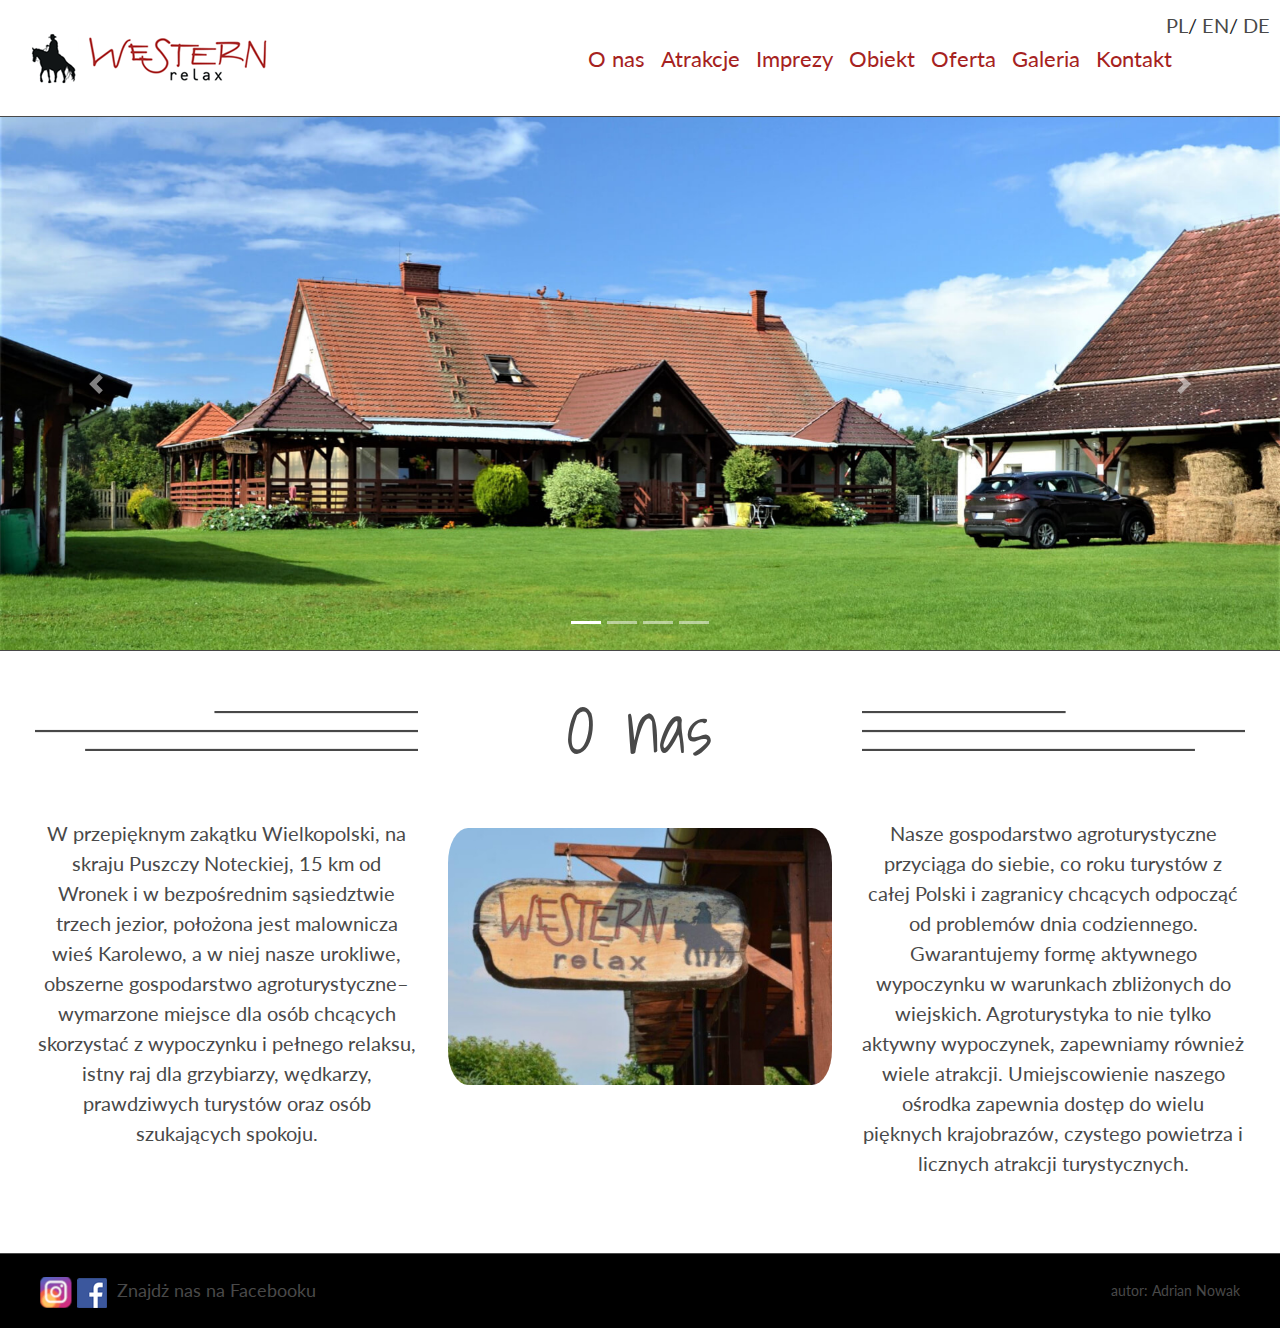
<file: WesternRelax/index.html>
<!DOCTYPE html>
<html lang="pl">
    <head>
        <meta charset="utf-8"/>
        <meta name="viewport" content="width=device-width, initial-scale=1, shrink-to-fit=no">
        
        <title>Western Relax</title>
        <meta name="description" content="Pensjonat, noclegi i pokoje Wronki. Agroturystyka i wypoczynek na łonie natury. Zapraszamy!"/>
        <meta name="keywords" content="agroturystyka Wronki, noclegi Wronki, pokoje Wronki, pensjonat Wronki"/>
       
        <link rel="alternate" hreflang="pl" href="http://western-relax.pl" />
        <link rel="alternate" hreflang="en" href="http://western-relax.pl/en.html" />
        <link rel="alternate" hreflang="de" href="http://western-relax.pl/de.html" />
        <link rel="alternate" hreflang="x-default" href="http://western-relax.pl" />
        
        <link href="https://fonts.googleapis.com/css?family=Lato|Shadows+Into+Light&amp;subset=latin-ext" rel="stylesheet"/>
        <link rel="stylesheet" href="css/bootstrap.min.css"/>
        <link rel="stylesheet" type="text/css" href="css/style.css"/>

    </head>
    
    <body>
        <header>
            <div id="nav">
                <nav class="navbar navbar-expand-lg navbar-light">

                    <a class="navbar-brand" href="http://western-relax.pl">
                        <img src="img/logo.png" alt="logo-wester-relax"/>
                    </a>

                    <button class="navbar-toggler" data-toggle="collapse" data-target="#button-target">
                        <span class="navbar-toggler-icon"></span>
                    </button>

                    <div id="lang">
                        <a href="http://western-relax.pl">PL</a>/
                        <a href="http://western-relax.pl/en.html">EN</a>/
                        <a href="http://western-relax.pl/de.html">DE</a>
                    </div>

                    <div class="collapse navbar-collapse" id="button-target">
                        <ul class="navbar-nav">
                            <li class="nav-item">
                                <a class="nav-link" id="link1" href="index.html">O nas</a>
                            </li>
                            <li class="nav-item">
                                 <a class="nav-link" id="link2" href="atrakcje.html">Atrakcje</a>
                            </li>
                            <li class="nav-item">
                                <a class="nav-link" id="link3" href="imprezy.html">Imprezy</a>
                            </li>
                            <li class="nav-item">
                                <a class="nav-link" id="link4" href="obiekt.html">Obiekt</a>
                            </li>
                            <li class="nav-item">
                                <a class="nav-link" id="link5" href="oferta.html">Oferta</a>
                            </li>
                            <li class="nav-item">
                                <a class="nav-link" id="link6" href="galeria.html">Galeria</a>
                            </li>
                            <li class="nav-item">
                                <a class="nav-link" id="link7" href="kontakt.html">Kontakt</a>
                             </li>
                        </ul>
                    </div>
                </nav>
            </div>
        </header>

        <div id="carousel" class="carousel slide" data-ride="carousel">
            <ol class="carousel-indicators">
                <li data-target="#carousel" data-slide-to="0" class="active"></li>
                <li data-target="#carousel" data-slide-to="1"></li>
                <li data-target="#carousel" data-slide-to="2"></li>
                <li data-target="#carousel" data-slide-to="3"></li>
            </ol>
             <div class="carousel-inner">
                <div class="carousel-item active">
                    <img class="d-block w-100 normalSizeImage" src="img/slider/1.JPG" alt="First slide">
                    <img class="d-block w-100 bigSizeImage" src="img/slider/1m.JPG" alt="First slide">
                </div>
                 <div class="carousel-item">
                    <img class="d-block w-100 normalSizeImage" src="img/slider/2.JPG" alt="Secend slide">
                    <img class="d-block w-100 bigSizeImage" src="img/slider/2m.JPG" alt="Secend slide">
                 </div>
                 <div  class="carousel-item">
                     <img class="d-block w-100 normalSizeImage" src="img/slider/3.JPG" alt="Third slide">
                     <img class="d-block w-100 bigSizeImage" src="img/slider/3m.JPG" alt="Third slide">
                 </div>
                 <div class="carousel-item">
                     <img class="d-block w-100 normalSizeImage" src="img/slider/4.JPG" alt="Fourth slide">
                     <img class="d-block w-100 bigSizeImage" src="img/slider/4m.JPG" alt="Fourth slide">
                 </div>
             </div>
              <a class="carousel-control-prev" href="#carousel" role="button" data-slide="prev">
                <span class="carousel-control-prev-icon" aria-hidden="true"></span>
                <span class="sr-only">Previous</span>
             </a>
             <a class="carousel-control-next" href="#carousel" role="button" data-slide="next">
                <span class="carousel-control-next-icon" aria-hidern="true"></span>
                <span class="sr-only">Next</span>
            </a>
        </div>

        
        <section>
            <div class="container-fluid">
                <article id="oNas">
                    <header>
                        <div class="row">
                                <img class="col-4" src="img/ozdoba/szaryL.png" alt=" "/>
                                <h1 class="col-4">O nas</h1>
                                <img class="col-4" src="img/ozdoba/szaryR.png" alt=" "/>
                        </div>
                    </header>
                    <id class="tresc">
                        <div class="row">
                            <div class="col-lg-4">
                                W przepięknym zakątku Wielkopolski, na skraju Puszczy Noteckiej, 15 km od Wronek i w bezpośrednim sąsiedztwie trzech jezior, położona jest malownicza wieś Karolewo, a w niej  nasze urokliwe, obszerne gospodarstwo agroturystyczne– wymarzone miejsce dla osób chcących skorzystać z wypoczynku i pełnego relaksu, istny raj dla grzybiarzy, wędkarzy, prawdziwych turystów oraz osób szukających spokoju.
                            </div>
                            <img class="col-lg-4 col-sm-8 offset-sm-2 offset-md-2 offset-lg-0" src="img/inne/oNas.jpg" alt="znak-Western-Relax"/>
                            <div class="col-lg-4">
                                Nasze gospodarstwo agroturystyczne przyciąga do siebie, co roku turystów z całej Polski i zagranicy chcących odpocząć od problemów dnia codziennego. Gwarantujemy formę aktywnego wypoczynku w warunkach zbliżonych do wiejskich.  Agroturystyka to nie tylko aktywny wypoczynek, zapewniamy również wiele atrakcji. Umiejscowienie naszego ośrodka zapewnia dostęp do wielu pięknych krajobrazów, czystego powietrza i licznych atrakcji turystycznych.
                            </div>
                        </div>
                    </id>
                </article>
            </div>
            <footer>
                     <a target="_blank" rel="noopener noreferrer" href="https://www.instagram.com/western_relax/"><img alt="logo-instagram" src="img/inne/instagram.png"></a>
                    <a target="_blank" rel="noopener noreferrer" href="http://www.facebook.com/WesternRelax"><img alt="logo-Facebooku" src="img/inne/facebook.png"><span>Znajdż nas na Facebooku</span></a>
                    <a class="autor" target="_blank" rel="noopener noreferrer" href="http://www.adrian-nowak.pl">Adrian Nowak</a><span class="autor">autor:</span>
            </footer>
        </section>
        
       
        <script src="js/jquery-3.3.1.min.js"></script>
        <script src="js/popper.min.js"></script>
        <script src="js/bootstrap.min.js"></script>      

    </body>
</html>
</file>
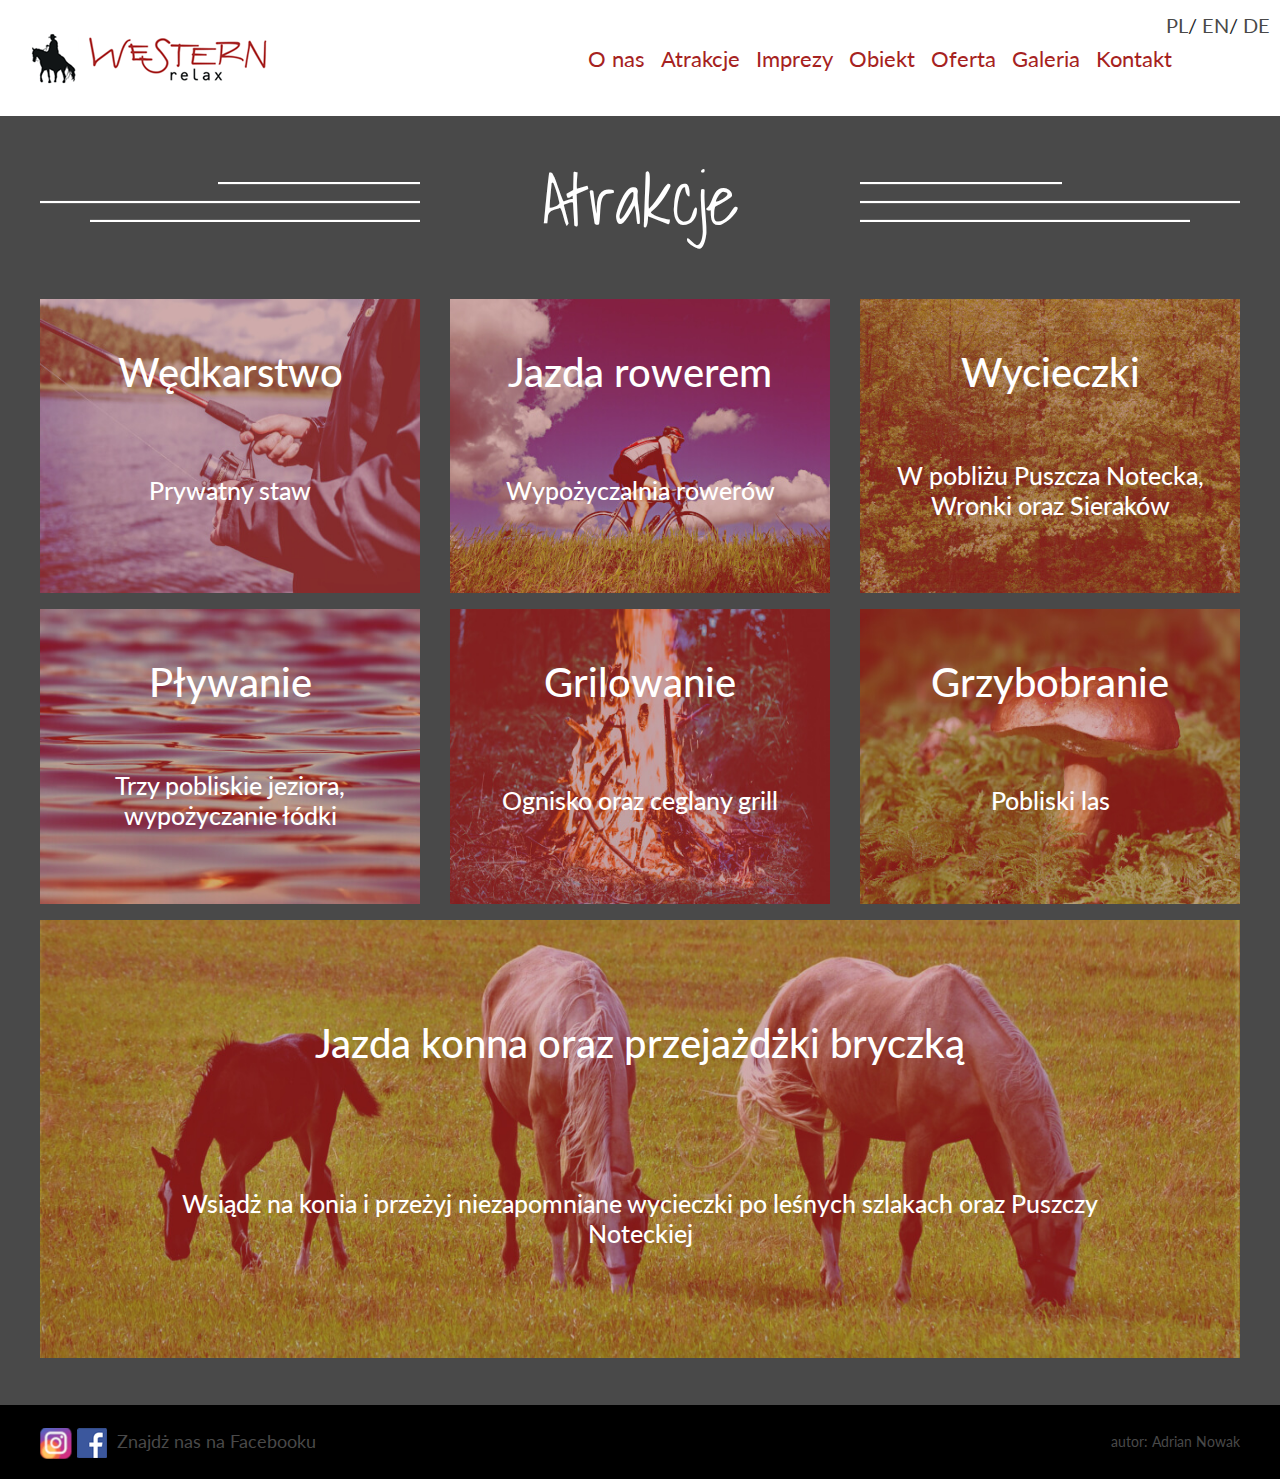
<file: WesternRelax/atrakcje.html>
<!DOCTYPE html>
<html lang="pl">
    <head>
        <meta charset="utf-8"/>
        <meta name="viewport" content="width=device-width, initial-scale=1, shrink-to-fit=no">
        
        <title>Western Relax</title>
        <meta name="description" content="Pensjonat, noclegi i pokoje Wronki. Agroturystyka i wypoczynek na łonie natury. Zapraszamy!"/>
        <meta name="keywords" content="agroturystyka Wronki, noclegi Wronki, pokoje Wronki, pensjonat Wronki"/>
       
        <link rel="alternate" hreflang="pl" href="http://western-relax.pl" />
        <link rel="alternate" hreflang="en" href="http://western-relax.pl/en.html" />
        <link rel="alternate" hreflang="de" href="http://western-relax.pl/de.html" />
        <link rel="alternate" hreflang="x-default" href="http://western-relax.pl" />
        
        <link href="https://fonts.googleapis.com/css?family=Lato|Shadows+Into+Light&amp;subset=latin-ext" rel="stylesheet"/>
        <link rel="stylesheet" href="css/bootstrap.min.css"/>
        <link rel="stylesheet" type="text/css" href="css/style.css"/>

    </head>
    
    <body>
        <header>
            <div id="nav">
                <nav class="navbar navbar-expand-lg navbar-light">

                    <a class="navbar-brand" href="http://western-relax.pl">
                        <img src="img/logo.png" alt="logo-wester-relax"/>
                    </a>

                    <button class="navbar-toggler" data-toggle="collapse" data-target="#button-target">
                        <span class="navbar-toggler-icon"></span>
                    </button>

                    <div id="lang">
                        <a href="http://western-relax.pl">PL</a>/
                        <a href="http://western-relax.pl/en.html">EN</a>/
                        <a href="http://western-relax.pl/de.html">DE</a>
                    </div>

                    <div class="collapse navbar-collapse" id="button-target">
                        <ul class="navbar-nav">
                            <li class="nav-item">
                                <a class="nav-link" id="link1" href="index.html">O nas</a>
                            </li>
                            <li class="nav-item">
                                 <a class="nav-link" id="link2" href="atrakcje.html">Atrakcje</a>
                            </li>
                            <li class="nav-item">
                                <a class="nav-link" id="link3" href="imprezy.html">Imprezy</a>
                            </li>
                            <li class="nav-item">
                                <a class="nav-link" id="link4" href="obiekt.html">Obiekt</a>
                            </li>
                            <li class="nav-item">
                                <a class="nav-link" id="link5" href="oferta.html">Oferta</a>
                            </li>
                            <li class="nav-item">
                                <a class="nav-link" id="link6" href="galeria.html">Galeria</a>
                            </li>
                            <li class="nav-item">
                                <a class="nav-link" id="link7" href="kontakt.html">Kontakt</a>
                             </li>
                        </ul>
                    </div>
                </nav>
            </div>
        </header>

        <section>
            <article id="atrakcje">
                    <header>
                        <div class="row">
                                <img class="col-4" src="img/ozdoba/bialyL.png" alt=" "/>
                                <h1 class="col-4">Atrakcje</h1>
                                <img class="col-4" src="img/ozdoba/bialyR.png" alt=" "/>
                        </div>
                    </header>
                    <div class="tresc">
                        <div class="row">
                                <figure class="col-lg-4 col-sm-6">
                                    <img src="img/atrakcje/fishingQ.jpg" alt="rybak"/>
                                    <h3>Wędkarstwo</h3>
                                    <h4>Prywatny staw</h4>
                                </figure>
                            
                                <figure class="col-lg-4 col-sm-6">
                                    <img src="img/atrakcje/bicyclistQ.jpg" alt="rowerzysta"/>
                                    <h3>Jazda rowerem</h3>
                                    <h4>Wypożyczalnia rowerów</h4>
                                </figure>
                           
                                <figure class="col-lg-4 col-sm-6">
                                    <img src="img/atrakcje/treeQ.jpg" alt="las"/>
                                    <h3>Wycieczki</h3>
                                    <h4>W pobliżu Puszcza Notecka, Wronki oraz Sieraków</h4>
                                </figure>
                            
                                <figure class="col-lg-4 col-sm-6">
                                    <img src="img/atrakcje/waterQ.jpg" alt="woda"/>
                                    <h3>Pływanie</h3>
                                    <h4>Trzy pobliskie jeziora, wypożyczanie łódki</h4>
                                </figure>
                   
                                <figure class="col-lg-4 col-sm-6">
                                    <img src="img/atrakcje/bonfireQ.jpg" alt="płomień"/>
                                   <h3>Grilowanie</h3>
                                    <h4>Ognisko oraz ceglany grill</h4>
                                </figure>
                            
                                <figure class="col-lg-4 col-sm-6">
                                    <img src="img/atrakcje/mushroomsQ.jpg" alt="grzyb"/>
                                    <h3>Grzybobranie</h3>
                                    <h4>Pobliski las</h4>
                                </figure>
                            
                                <figure class="col-12">
                                    <img class="normalSizeImage" src="img/atrakcje/horsesQ.JPG" alt="konie"/>
                                    <img  class="bigSizeImage" src="img/atrakcje/horsesQBig.JPG" alt="konie"/>
                                    <h3>Jazda konna oraz przejażdżki bryczką</h3>
                                    <h4>Wsiądż na konia i przeżyj niezapomniane wycieczki po leśnych szlakach oraz Puszczy Noteckiej</h4>
                                </figure>
                        </div>
                    </div>
                </article>
            <footer>
                     <a target="_blank" rel="noopener noreferrer" href="https://www.instagram.com/western_relax/"><img alt="logo-instagram" src="img/inne/instagram.png"></a>
                    <a target="_blank" rel="noopener noreferrer" href="http://www.facebook.com/WesternRelax"><img alt="logo-Facebooku" src="img/inne/facebook.png"><span>Znajdż nas na Facebooku</span></a>
                    <a class="autor" target="_blank" rel="noopener noreferrer" href="http://www.adrian-nowak.pl">Adrian Nowak</a><span class="autor">autor:</span>
            </footer>
        </section>
        
       
        <script src="js/jquery-3.3.1.min.js"></script>
        <script src="js/popper.min.js"></script>
        <script src="js/bootstrap.min.js"></script>      

    </body>
</html>
</file>
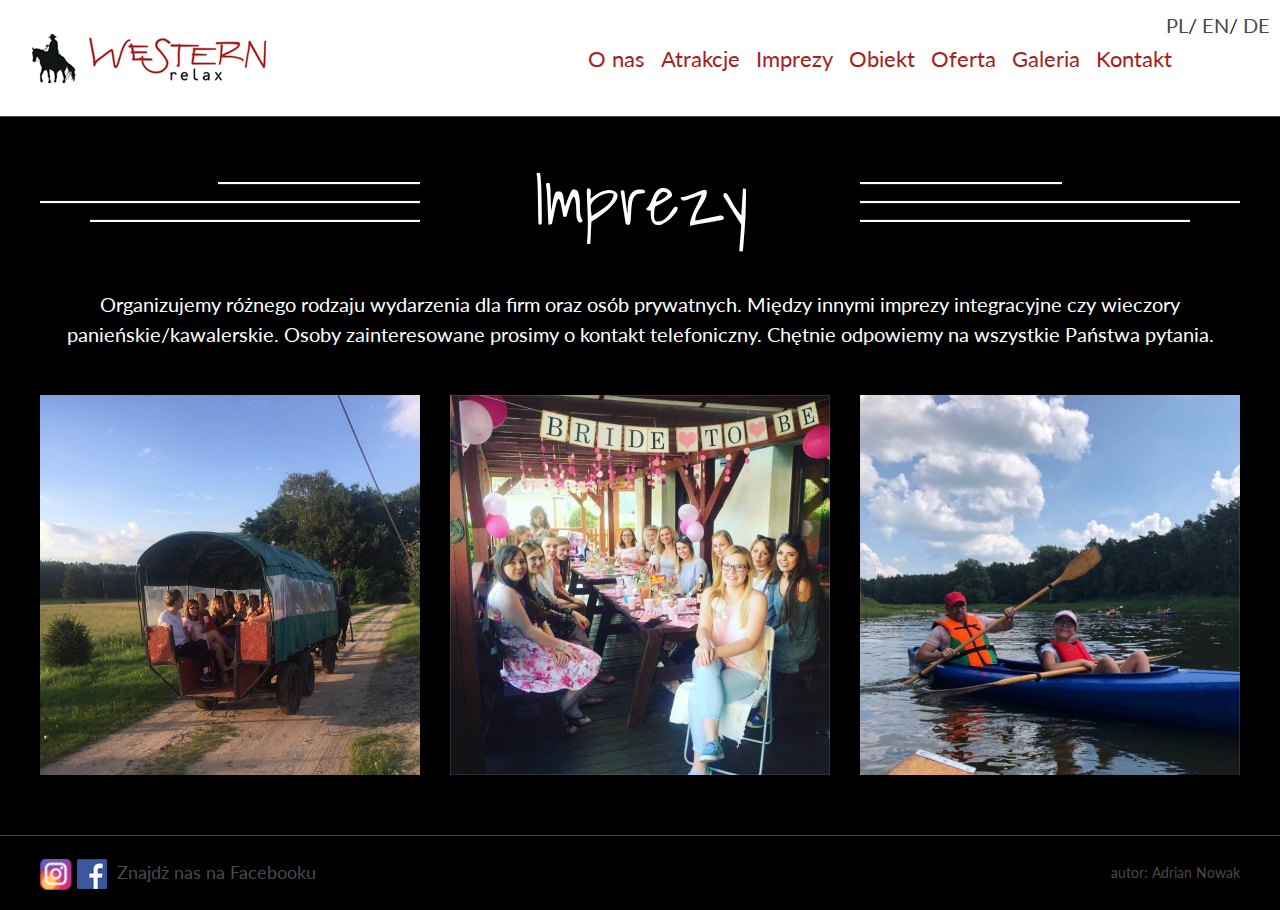
<file: WesternRelax/imprezy.html>
<!DOCTYPE html>
<html lang="pl">
    <head>
        <meta charset="utf-8"/>
        <meta name="viewport" content="width=device-width, initial-scale=1, shrink-to-fit=no">
        
        <title>Western Relax</title>
        <meta name="description" content="Pensjonat, noclegi i pokoje Wronki. Agroturystyka i wypoczynek na łonie natury. Zapraszamy!"/>
        <meta name="keywords" content="agroturystyka Wronki, noclegi Wronki, pokoje Wronki, pensjonat Wronki"/>
       
        <link rel="alternate" hreflang="pl" href="http://western-relax.pl" />
        <link rel="alternate" hreflang="en" href="http://western-relax.pl/en.html" />
        <link rel="alternate" hreflang="de" href="http://western-relax.pl/de.html" />
        <link rel="alternate" hreflang="x-default" href="http://western-relax.pl" />
        
        <link href="https://fonts.googleapis.com/css?family=Lato|Shadows+Into+Light&amp;subset=latin-ext" rel="stylesheet"/>
        <link rel="stylesheet" href="css/bootstrap.min.css"/>
        <link rel="stylesheet" type="text/css" href="css/style.css"/>

    </head>
    
    <body>
        <header>
            <div id="nav">
                <nav class="navbar navbar-expand-lg navbar-light">

                    <a class="navbar-brand" href="http://western-relax.pl">
                        <img src="img/logo.png" alt="logo-wester-relax"/>
                    </a>

                    <button class="navbar-toggler" data-toggle="collapse" data-target="#button-target">
                        <span class="navbar-toggler-icon"></span>
                    </button>

                    <div id="lang">
                        <a href="http://western-relax.pl">PL</a>/
                        <a href="http://western-relax.pl/en.html">EN</a>/
                        <a href="http://western-relax.pl/de.html">DE</a>
                    </div>

                    <div class="collapse navbar-collapse" id="button-target">
                        <ul class="navbar-nav">
                            <li class="nav-item">
                                <a class="nav-link" id="link1" href="index.html">O nas</a>
                            </li>
                            <li class="nav-item">
                                 <a class="nav-link" id="link2" href="atrakcje.html">Atrakcje</a>
                            </li>
                            <li class="nav-item">
                                <a class="nav-link" id="link3" href="imprezy.html">Imprezy</a>
                            </li>
                            <li class="nav-item">
                                <a class="nav-link" id="link4" href="obiekt.html">Obiekt</a>
                            </li>
                            <li class="nav-item">
                                <a class="nav-link" id="link5" href="oferta.html">Oferta</a>
                            </li>
                            <li class="nav-item">
                                <a class="nav-link" id="link6" href="galeria.html">Galeria</a>
                            </li>
                            <li class="nav-item">
                                <a class="nav-link" id="link7" href="kontakt.html">Kontakt</a>
                             </li>
                        </ul>
                    </div>
                </nav>
            </div>
        </header>

        <section>
            <article id="imprezy">
                    <header>
                        <div class="row">
                                <img class="col-4" src="img/ozdoba/bialyL.png" alt=" "/>
                                <h1 class="col-4">Imprezy</h1>
                                <img class="col-4" src="img/ozdoba/bialyR.png" alt=" "/>
                        </div>
                    </header>
                    <div class="tresc">
                        <div class="row">
                            <p class="col-12">
                                Organizujemy różnego rodzaju wydarzenia dla firm oraz osób prywatnych. Między innymi imprezy integracyjne czy wieczory panieńskie/kawalerskie. Osoby zainteresowane prosimy o kontakt telefoniczny. Chętnie odpowiemy na wszystkie Państwa pytania.
                            </p>
                            <img class="col-md-4 col-sm-10 offset-sm-1 offset-md-0" src="img/inne/impreza-bryczka.jpg" alt="ceglany gril"/>
                            <img class="col-md-4 col-sm-6" src="img/inne/impreza-urodziny.jpg" alt="urodziny"/>
                            <img class="col-md-4 col-sm-6" src="img/inne/impreza-kajaki.jpg" alt="wycieczka kajakami"/>
                        </div>
                    </div>
                </article>
            <footer>
                     <a target="_blank" rel="noopener noreferrer" href="https://www.instagram.com/western_relax/"><img alt="logo-instagram" src="img/inne/instagram.png"></a>
                    <a target="_blank" rel="noopener noreferrer" href="http://www.facebook.com/WesternRelax"><img alt="logo-Facebooku" src="img/inne/facebook.png"><span>Znajdż nas na Facebooku</span></a>
                    <a class="autor" target="_blank" rel="noopener noreferrer" href="http://www.adrian-nowak.pl">Adrian Nowak</a><span class="autor">autor:</span>
            </footer>
        </section>
        
       
        <script src="js/jquery-3.3.1.min.js"></script>
        <script src="js/popper.min.js"></script>
        <script src="js/bootstrap.min.js"></script>      

    </body>
</html>
</file>
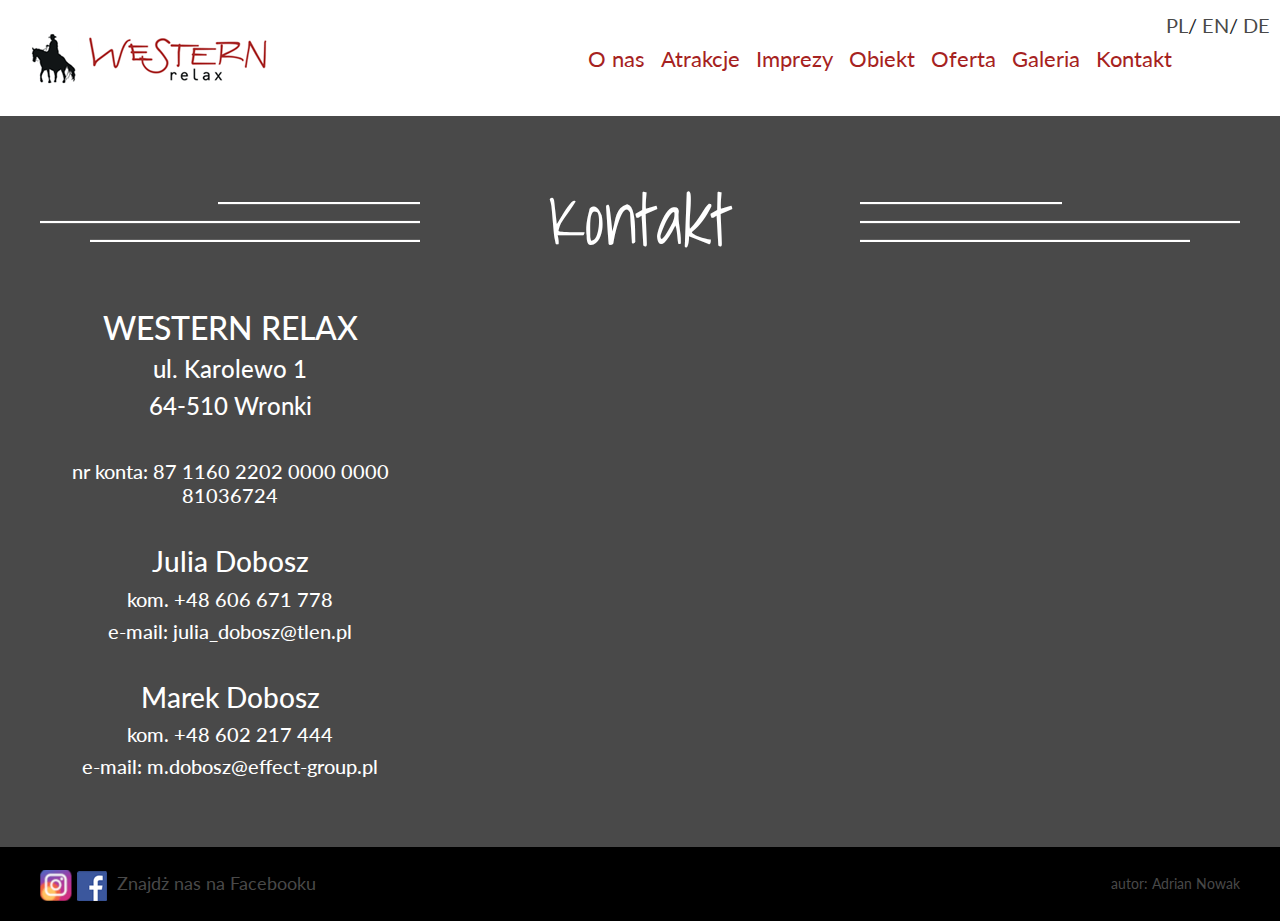
<file: WesternRelax/kontakt.html>
<!DOCTYPE html>
<html lang="pl">
    <head>
        <meta charset="utf-8"/>
        <meta name="viewport" content="width=device-width, initial-scale=1, shrink-to-fit=no">
        
        <title>Western Relax</title>
        <meta name="description" content="Pensjonat, noclegi i pokoje Wronki. Agroturystyka i wypoczynek na łonie natury. Zapraszamy!"/>
        <meta name="keywords" content="agroturystyka Wronki, noclegi Wronki, pokoje Wronki, pensjonat Wronki"/>
       
        <link rel="alternate" hreflang="pl" href="http://western-relax.pl/kontakt.html" />
        <link rel="alternate" hreflang="en" href="http://western-relax.pl/en.html" />
        <link rel="alternate" hreflang="de" href="http://western-relax.pl/de.html" />
        <link rel="alternate" hreflang="x-default" href="http://western-relax.pl/kontakt.html" />
        
        <link href="https://fonts.googleapis.com/css?family=Lato|Shadows+Into+Light&amp;subset=latin-ext" rel="stylesheet"/>
        <link rel="stylesheet" href="css/bootstrap.min.css"/>
        <link rel="stylesheet" type="text/css" href="css/style.css"/>

    </head>
    
    <body>
        <header>
            <div id="nav">
                <nav class="navbar navbar-expand-lg navbar-light">

                    <a class="navbar-brand" href="http://western-relax.pl">
                        <img src="img/logo.png" alt="logo-wester-relax"/>
                    </a>

                    <button class="navbar-toggler" data-toggle="collapse" data-target="#button-target">
                        <span class="navbar-toggler-icon"></span>
                    </button>

                    <div id="lang">
                        <a href="http://western-relax.pl">PL</a>/
                        <a href="http://western-relax.pl/en.html">EN</a>/
                        <a href="http://western-relax.pl/de.html">DE</a>
                    </div>

                    <div class="collapse navbar-collapse" id="button-target">
                        <ul class="navbar-nav">
                            <li class="nav-item">
                                <a class="nav-link" id="link1" href="index.html">O nas</a>
                            </li>
                            <li class="nav-item">
                                 <a class="nav-link" id="link2" href="atrakcje.html">Atrakcje</a>
                            </li>
                            <li class="nav-item">
                                <a class="nav-link" id="link3" href="imprezy.html">Imprezy</a>
                            </li>
                            <li class="nav-item">
                                <a class="nav-link" id="link4" href="obiekt.html">Obiekt</a>
                            </li>
                            <li class="nav-item">
                                <a class="nav-link" id="link5" href="oferta.html">Oferta</a>
                            </li>
                            <li class="nav-item">
                                <a class="nav-link" id="link6" href="galeria.html">Galeria</a>
                            </li>
                            <li class="nav-item">
                                <a class="nav-link" id="link7" href="kontakt.html">Kontakt</a>
                             </li>
                        </ul>
                    </div>
                </nav>
            </div>
        </header>

        <section>
            <article id="kontakt">
                    <header>
                        <div class="row">
                                <img class="col-4" src="img/ozdoba/bialyL.png" alt=" "/>
                                <h1 class="col-4">Kontakt</h1>
                                <img class="col-4" src="img/ozdoba/bialyR.png" alt=" "/>
                        </div>
                    </header>
                    <div class="tresc">
                        <div class="row">
                            <div class="col-md-4 col-sm-12">
                                <h2>WESTERN RELAX</h2>
                                <h4>ul. Karolewo 1</h4>
                                <h4>64-510 Wronki</h4>
                                <br>
                                <h5>nr konta: 87 1160 2202 0000 0000 81036724</h5>
                                <br>
                                <h3>Julia Dobosz</h3>
                                <h5>kom. +48 606 671 778</h5>
                                <h5>e-mail: julia_dobosz@tlen.pl</h5>
                                <br>
                                <h3>Marek Dobosz</h3>
                                <h5>kom. +48 602 217 444</h5>
                                <h5>e-mail: m.dobosz@effect-group.pl</h5>
                                
                            </div>
                            <div class="col-md-8 col-sm-12">
                                <iframe src="https://www.google.com/maps/embed?pb=!1m18!1m12!1m3!1d2418.2169543886175!2d16.213590015630487!3d52.69217673120751!2m3!1f0!2f0!3f0!3m2!1i1024!2i768!4f13.1!3m3!1m2!1s0x4706a1253795e48d%3A0x23f664e5cf9945b5!2sWestern+Relax.+Agroturystyka!5e0!3m2!1spl!2spl!4v1532176678936" class="box-sizing: content-box" width="100%" height="100%" frameborder="0" style="border:0" allowfullscreen></iframe>
                            </div>
                        </div>
                    </div>
                </article>
            <footer>
                     <a target="_blank" rel="noopener noreferrer" href="https://www.instagram.com/western_relax/"><img alt="logo-instagram" src="img/inne/instagram.png"></a>
                    <a target="_blank" rel="noopener noreferrer" href="http://www.facebook.com/WesternRelax"><img alt="logo-Facebooku" src="img/inne/facebook.png"><span>Znajdż nas na Facebooku</span></a>
                    <a class="autor" target="_blank" rel="noopener noreferrer" href="http://www.adrian-nowak.pl">Adrian Nowak</a><span class="autor">autor:</span>
            </footer>
        </section>
        
       
        <script src="js/jquery-3.3.1.min.js"></script>
        <script src="js/popper.min.js"></script>
        <script src="js/bootstrap.min.js"></script>      

    </body>
</html>
</file>
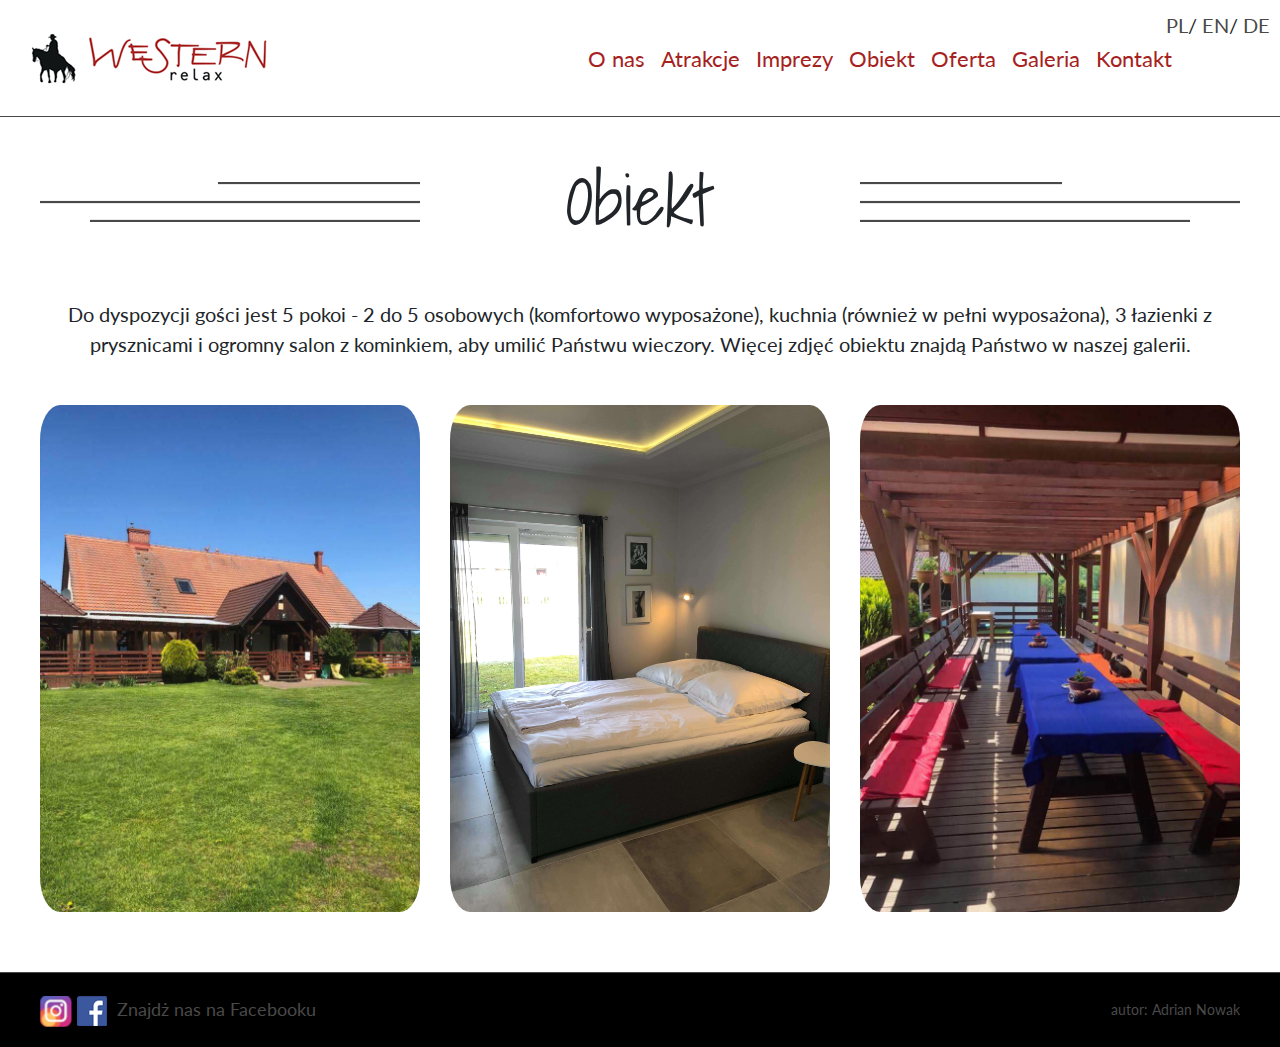
<file: WesternRelax/obiekt.html>
<!DOCTYPE html>
<html lang="pl">
    <head>
        <meta charset="utf-8"/>
        <meta name="viewport" content="width=device-width, initial-scale=1, shrink-to-fit=no">
        
        <title>Western Relax</title>
        <meta name="description" content="Pensjonat, noclegi i pokoje Wronki. Agroturystyka i wypoczynek na łonie natury. Zapraszamy!"/>
        <meta name="keywords" content="agroturystyka Wronki, noclegi Wronki, pokoje Wronki, pensjonat Wronki"/>
       
        <link rel="alternate" hreflang="pl" href="http://western-relax.pl/obiekt.html" />
        <link rel="alternate" hreflang="en" href="http://western-relax.pl/en.html" />
        <link rel="alternate" hreflang="de" href="http://western-relax.pl/de.html" />
        <link rel="alternate" hreflang="x-default" href="http://western-relax.pl/obiekt.html" />
        
        <link href="https://fonts.googleapis.com/css?family=Lato|Shadows+Into+Light&amp;subset=latin-ext" rel="stylesheet"/>
        <link rel="stylesheet" href="css/bootstrap.min.css"/>
        <link rel="stylesheet" type="text/css" href="css/style.css"/>

    </head>
    
    <body>
        <header>
            <div id="nav">
                <nav class="navbar navbar-expand-lg navbar-light">

                    <a class="navbar-brand" href="http://western-relax.pl">
                        <img src="img/logo.png" alt="logo-wester-relax"/>
                    </a>

                    <button class="navbar-toggler" data-toggle="collapse" data-target="#button-target">
                        <span class="navbar-toggler-icon"></span>
                    </button>

                    <div id="lang">
                        <a href="http://western-relax.pl">PL</a>/
                        <a href="http://western-relax.pl/en.html">EN</a>/
                        <a href="http://western-relax.pl/de.html">DE</a>
                    </div>

                    <div class="collapse navbar-collapse" id="button-target">
                        <ul class="navbar-nav">
                            <li class="nav-item">
                                <a class="nav-link" id="link1" href="index.html">O nas</a>
                            </li>
                            <li class="nav-item">
                                 <a class="nav-link" id="link2" href="atrakcje.html">Atrakcje</a>
                            </li>
                            <li class="nav-item">
                                <a class="nav-link" id="link3" href="imprezy.html">Imprezy</a>
                            </li>
                            <li class="nav-item">
                                <a class="nav-link" id="link4" href="obiekt.html">Obiekt</a>
                            </li>
                            <li class="nav-item">
                                <a class="nav-link" id="link5" href="oferta.html">Oferta</a>
                            </li>
                            <li class="nav-item">
                                <a class="nav-link" id="link6" href="galeria.html">Galeria</a>
                            </li>
                            <li class="nav-item">
                                <a class="nav-link" id="link7" href="kontakt.html">Kontakt</a>
                             </li>
                        </ul>
                    </div>
                </nav>
            </div>
        </header>

        <section>
            <article id="obiekt">
                    <header>
                        <div class="row">
                                <img class="col-4" src="img/ozdoba/szaryL.png" alt=" "/>
                                <h1 class="col-4">Obiekt</h1>
                                <img class="col-4" src="img/ozdoba/szaryR.png" alt=" "/>
                        </div>
                    </header>
                    <div class="tresc">
                        <div class="row">
                            <p class="col-12">
                                Do dyspozycji gości jest 5 pokoi - 2 do 5 osobowych (komfortowo wyposażone), kuchnia (również w pełni wyposażona), 3 łazienki z prysznicami i ogromny salon z kominkiem, aby umilić Państwu wieczory. Więcej zdjęć obiektu znajdą Państwo w naszej galerii.
                            </p>
                            <img class="col-md-4 col-sm-8 offset-sm-2 offset-md-0" src="img/inne/obiekt-dom.jpg" alt="pensjonat"/>
                            <img class="col-md-4 col-sm-6 " src="img/inne/obiekt-lozko.jpg" alt="pokoj"/>
                            <img class="col-md-4 col-sm-6 " src="img/inne/obiekt-taras.jpg" alt="taras"/>
                            
                        </div>
                    </div>
                </article>
            <footer>
                     <a target="_blank" rel="noopener noreferrer" href="https://www.instagram.com/western_relax/"><img alt="logo-instagram" src="img/inne/instagram.png"></a>
                    <a target="_blank" rel="noopener noreferrer" href="http://www.facebook.com/WesternRelax"><img alt="logo-Facebooku" src="img/inne/facebook.png"><span>Znajdż nas na Facebooku</span></a>
                    <a class="autor" target="_blank" rel="noopener noreferrer" href="http://www.adrian-nowak.pl">Adrian Nowak</a><span class="autor">autor:</span>
            </footer>
        </section>
        
       
        <script src="js/jquery-3.3.1.min.js"></script>
        <script src="js/popper.min.js"></script>
        <script src="js/bootstrap.min.js"></script>      

    </body>
</html>
</file>
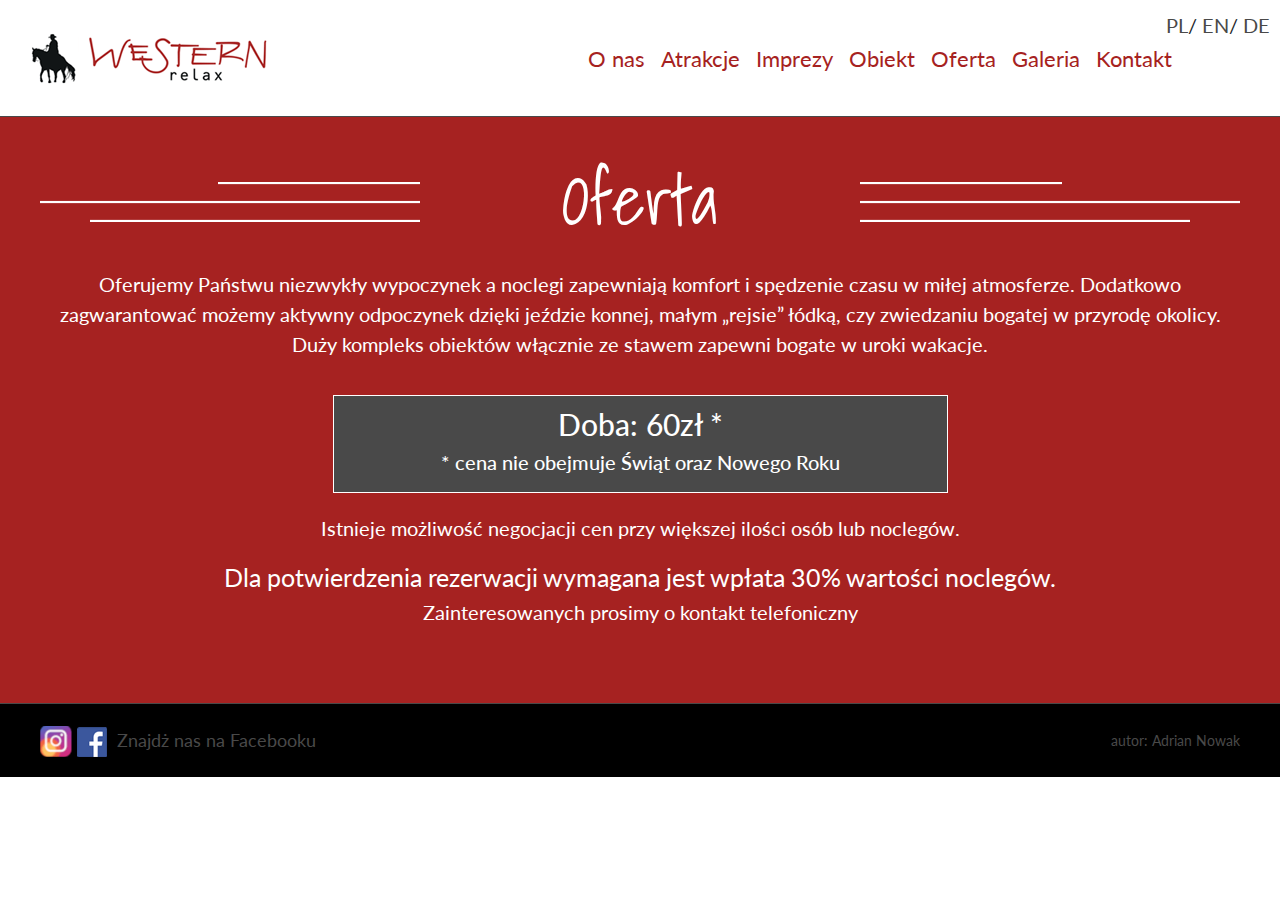
<file: WesternRelax/oferta.html>
<!DOCTYPE html>
<html lang="pl">
    <head>
        <meta charset="utf-8"/>
        <meta name="viewport" content="width=device-width, initial-scale=1, shrink-to-fit=no">
        
        <title>Western Relax</title>
        <meta name="description" content="Pensjonat, noclegi i pokoje Wronki. Agroturystyka i wypoczynek na łonie natury. Zapraszamy!"/>
        <meta name="keywords" content="agroturystyka Wronki, noclegi Wronki, pokoje Wronki, pensjonat Wronki"/>
       
        <link rel="alternate" hreflang="pl" href="http://western-relax.pl/oferta.html" />
        <link rel="alternate" hreflang="en" href="http://western-relax.pl/en.html" />
        <link rel="alternate" hreflang="de" href="http://western-relax.pl/de.html" />
        <link rel="alternate" hreflang="x-default" href="http://western-relax.pl/oferta.html" />
        
        <link href="https://fonts.googleapis.com/css?family=Lato|Shadows+Into+Light&amp;subset=latin-ext" rel="stylesheet"/>
        <link rel="stylesheet" href="css/bootstrap.min.css"/>
        <link rel="stylesheet" type="text/css" href="css/style.css"/>

    </head>
    
    <body>
        <header>
            <div id="nav">
                <nav class="navbar navbar-expand-lg navbar-light">

                    <a class="navbar-brand" href="http://western-relax.pl">
                        <img src="img/logo.png" alt="logo-wester-relax"/>
                    </a>

                    <button class="navbar-toggler" data-toggle="collapse" data-target="#button-target">
                        <span class="navbar-toggler-icon"></span>
                    </button>

                    <div id="lang">
                        <a href="http://western-relax.pl">PL</a>/
                        <a href="http://western-relax.pl/en.html">EN</a>/
                        <a href="http://western-relax.pl/de.html">DE</a>
                    </div>

                    <div class="collapse navbar-collapse" id="button-target">
                        <ul class="navbar-nav">
                            <li class="nav-item">
                                <a class="nav-link" id="link1" href="index.html">O nas</a>
                            </li>
                            <li class="nav-item">
                                 <a class="nav-link" id="link2" href="atrakcje.html">Atrakcje</a>
                            </li>
                            <li class="nav-item">
                                <a class="nav-link" id="link3" href="imprezy.html">Imprezy</a>
                            </li>
                            <li class="nav-item">
                                <a class="nav-link" id="link4" href="obiekt.html">Obiekt</a>
                            </li>
                            <li class="nav-item">
                                <a class="nav-link" id="link5" href="oferta.html">Oferta</a>
                            </li>
                            <li class="nav-item">
                                <a class="nav-link" id="link6" href="galeria.html">Galeria</a>
                            </li>
                            <li class="nav-item">
                                <a class="nav-link" id="link7" href="kontakt.html">Kontakt</a>
                             </li>
                        </ul>
                    </div>
                </nav>
            </div>
        </header>

        <section>
            <article id="oferta">
                    <header>
                        <div class="row">
                                <img class="col-4" src="img/ozdoba/bialyL.png" alt=" "/>
                                <h1 class="col-4">Oferta</h1>
                                <img class="col-4" src="img/ozdoba/bialyR.png" alt=" "/>
                        </div>
                    </header>
                    <div class="tresc">
                        <div class="row">
                            <p class="col-12">
                               Oferujemy Państwu niezwykły wypoczynek a noclegi zapewniają komfort i spędzenie czasu w miłej atmosferze. Dodatkowo zagwarantować możemy aktywny odpoczynek dzięki jeździe konnej, małym „rejsie” łódką, czy zwiedzaniu bogatej w przyrodę okolicy. Duży kompleks obiektów włącznie ze stawem zapewni bogate w uroki wakacje.
                            </p>
                            <div class="col-lg-6 offset-lg-3 col-md-8 offset-md-2 col-sm-6 offset-sm-3 box">
                                <h2>Doba: 60zł *</h2>
                                <h3>* cena nie obejmuje Świąt oraz Nowego Roku</h3>
                            </div>
                            <p class="col-12">Istnieje możliwość negocjacji cen przy większej ilości osób lub noclegów. </p>
                            
                            <p class="col-12">
                                <span>Dla potwierdzenia rezerwacji wymagana jest wpłata 30% wartości noclegów.</span><br>Zainteresowanych prosimy o kontakt telefoniczny</p>
                        </div>
                    </div>
                </article>
            <footer>
                     <a target="_blank" rel="noopener noreferrer" href="https://www.instagram.com/western_relax/"><img alt="logo-instagram" src="img/inne/instagram.png"></a>
                    <a target="_blank" rel="noopener noreferrer" href="http://www.facebook.com/WesternRelax"><img alt="logo-Facebooku" src="img/inne/facebook.png"><span>Znajdż nas na Facebooku</span></a>
                    <a class="autor" target="_blank" rel="noopener noreferrer" href="http://www.adrian-nowak.pl">Adrian Nowak</a><span class="autor">autor:</span>
            </footer>
        </section>
        
       
        <script src="js/jquery-3.3.1.min.js"></script>
        <script src="js/popper.min.js"></script>
        <script src="js/bootstrap.min.js"></script>      

    </body>
</html>
</file>
<file: WesternRelax/css/style.css>
@charset "utf-8";

body{
    font-family: 'Lato', sans-serif;
    font-size:20px;
}

nav{
    border-bottom: 1px solid #494949;
    position: relative !important;
    left: 0;
    top: 0;
    z-index:100!important;
    background: white !important;
}

#nav{
    height: 117px;
}

nav div ul li a{
    font-size:22px;
    text-align: center;
    color:#A62221 !important;
}

.active {
    color:#494949 !important;
    font-weight: 700;
}

nav div ul li a:hover{
    color:#494949 !important;
}

#lang a{
    color:#494949;
}

#lang{
    position:absolute;
    right:10px;
    top: 10px;
}

.navbar-nav {
    position: absolute;
    right:100px;
}

#carousel{
    border-bottom:1px solid #494949;
}

article{
    padding:40px 40px 40px 40px;
}
    

#oNas{
    padding: 35px;
    color:#494949;
}

h1{
    font-family: 'Shadows Into Light', cursive;
    font-size: 70px;
    text-align: center;
    white-space: nowrap;
}

article header div img{
    max-height: 40px;
    margin-top: 25px;
}

.tresc img{
    border-radius: 35px;
    text-align: center;
    margin-top: 30px;
    width: 100%;
    height: 100%;
}

.tresc div{
    text-align: center;
    margin-top:20px;
    margin-bottom: 20px;
}

#atrakcje img{
    border-radius: 0px;
}

#atrakcje figure{
    position:relative;
}

#atrakcje{
    background: #494949;
    color:white;
    width: 100% !important;
    overflow: hidden;
}

.container-fluid{
    padding-right:0 !important;
    padding-left:0 !important;
}

#atrakcje row{
    text-align: center;
}


#atrakcje h3{
    position: absolute;
    top: 35%;
    left: 50%;
    width: 90%;
    transform: translate(-50%, -50%);
    font-size:60px;
}

#atrakcje h4{
    display: inline-block;
    position: absolute;
    left: 50%;
    top: 75%;
    width: 80%;
    transform: translate(-50%, -50%);
    font-size:30px;
}

#imprezy{
    background: black;
    color:white;
}

#imprezy img{
    border-radius: 0;
}

    .bigSizeImage{
        display: none !important;
    }

    #imprezy p{
        margin-top:20px;
    }

    
    #obiekt p{
        margin-top:30px;
    }

    #oferta{
        background: #A62221;
        color:white;
    }

.box{
    padding: 10px;
    width: 100%;
    height: 100%;
    background: #494949;
    border: 1px solid white;
}


#oferta h2{
    font-size: 30px;
}

#oferta h3{
    font-size: 20px;
}

#oferta p span {
    font-size:25px;
    
}

#galeria img:hover{
    cursor: pointer;
}

#fullWindow img{
    cursor: default!important;
}

#kontakt{
    background: #494949;
    color:white;
    padding: 60px 40px 20px 40px;
}

footer{
    background: black;
    padding: 20px;
    padding: 20px 40px 20px 40px;
    border-top: #494949 solid 1px;
}


footer a{
    color:#494949;
    text-decoration: none;
    font-size:18px;
}

footer a:hover{
    text-decoration: none;
    color:white;
}

footer a span{
    margin-left: 10px;
}

.autor{
    color:#494949;
    font-size:14px;
    float: right;
    padding-top:6px;
    padding-left: 4px;
}

#galeria img{
    border-radius:0;
}

#galeria a:hover{
    cursor: pointer;
}



#fullWindow{
  display: none;
  position: fixed;
  z-index: 1;
  padding-top: 50px;
  left: 0;
  top: 0;
  width: 100%;
  height: 100%;
  background-color: black;
}

.zamknij {
  color: white;
  position: absolute;
  top: 10px;
  right: 25px;
  font-size: 35px;
  font-weight: bold;
}

.zamknij:hover {
  color: #999;
  text-decoration: none;
  cursor:pointer;
}

.nastepny,.poprzedni{
  width: auto;
  padding: 16px;
  color: white !important;
  font-weight: bold;
  font-size: 20px;
  transition: 0.6s ease;
  border-radius: 0 3px 3px 0;
  user-select: none;
  -webkit-user-select: none;
}

.poprzedni{
    position: absolute;
    top:50%;
    left: 5%;
}

.nastepny{
  position: absolute;
  top: 50%;
  right: 5%;
}

.poprzedni:hover,
.nastepny:hover {
  color: #999;
  text-decoration: none;
  cursor:pointer;
}

#five1{
    display: block;
}

#five2{
    display: none;
}

#five3{
    display: none;
}

#five4{
    display: none;
}

#five5{
    display: none;
}


#five6{
    display: none;
}

#five7{
    display: none;
}

#five8{
    display: none;
}

#five9{
    display: none;
}

#fullWindow img{
    display: block !important;
    margin: auto !important;
    height: 95% !important;
    width: auto !important;

}

.aSrodkowy{
    display: none;
}
    
.aOstatni{
    display: inline;
}


@media all and (max-width: 1400px) {
   #atrakcje h3{
        font-size:40px;
    }

    #atrakcje h4{
        font-size:25px;
    }
    
}


@media all and (max-width: 1020px) {
    #kontakt h2{
        font-size:28px;
        white-space: nowrap;
    }
    
    #kontakt h3{
        font-size:24px;
        white-space: nowrap;
    }
    
    #kontakt h4{
        font-size:20px;
        white-space: nowrap;
    }
    
    #kontakt h5{
        font-size:14px;
    }
    
}

@media all and (max-width: 991px) {
    nav div ul li a {
        border-bottom: 1px dashed #494949;
    }
    
    nav div ul li:first-child {
        border-top: 1px dashed #494949;
    }
    
    .navbar-nav {
        position: relative;
        right: 0px;
    }
    
    h1{
        font-size:35px;
    }
    
    .tresc div{
        font-size:18px;
    }
    
    article header div img{
        margin-top:0px;
    }
    
    nav div ul li a:hover{
       background-color:#A62221;
        color:white !important;
    }   

}
@media all and (max-width: 766px) {
    
    
    
    .aSrodkowy{
        display: inline;
    }
    
    .aOstatni{
        display: none;
    }
    iframe{
        height: 400px;
    }
    
    #kontakt h2{
        font-size:40px;
        white-space: nowrap;
    }
    
    #kontakt h3{
        font-size:30px;
        white-space: nowrap;
    }
    
    #kontakt h4{
        font-size:25px;
        white-space: nowrap;
    }
    
    #kontakt h5{
        font-size:20px;
    }
    
    .normalSizeImage{
        display: none !important;
   }

   .bigSizeImage{
        display: block !important;
   }
    
    #atrakcje h3{
        font-size:35px;
    }
    
    #atrakcje h4{
        font-size:20px;
    }
    
    #fullWindow img{
        width: 90% !important;
        height: auto !important;
    }
}

@media all and (max-width: 502px) {
    
    
    
    iframe{
        height: 300px;
    }
   #kontakt h2{
        font-size:28px;
       white-space: normal;
    }
    
    #kontakt h3{
        font-size:24px;
        white-space: nowrap;
    }
    
    #kontakt h4{
        font-size:20px;
        white-space: nowrap;
    }
    
    #kontakt h5{
        font-size:12px; 
    }
    
    #kontakt h5:last-of-type{
        font-size:12px; 
        white-space: nowrap;
    }
    
    footer a span {
        display: none;
    }
             
}

@media all and (max-width: 450px) {
     #atrakcje h3{
        font-size:30px;
    }
    
    #atrakcje h4{
        font-size:20px;
    }
    
    article{
        padding: 60px 20px 60px 20px;
    }
    
    .box{
    padding: 10px;
    width: 100%;
    height: 100%;
    }


    #oferta h2{
        font-size: 25px;
    }

    #oferta h3{
        font-size: 15px;
    }
    
    #oferta p span {
        font-size:20px;
    }
    

}

@media all and (max-width: 381px) {
    #nav{
        height:157px;
    }
    
    h1{
        font-size:24px;
    }
    
    article header div img{
        margin-top: 0px;
    }
    
    .tresc div{
        font-size:16px;
    }
    
    #atrakcje h3{
        font-size:25px;
    }

    #atrakcje h4{
        font-size:15px;
    }

}


@media all and (max-width: 300px) {
    .tresc div{
        font-size:14px;
    }
    
    #atrakcje h3{
        font-size:20px;
    }

    #atrakcje h4{
        font-size:14px;
    }
    
}
</file>
